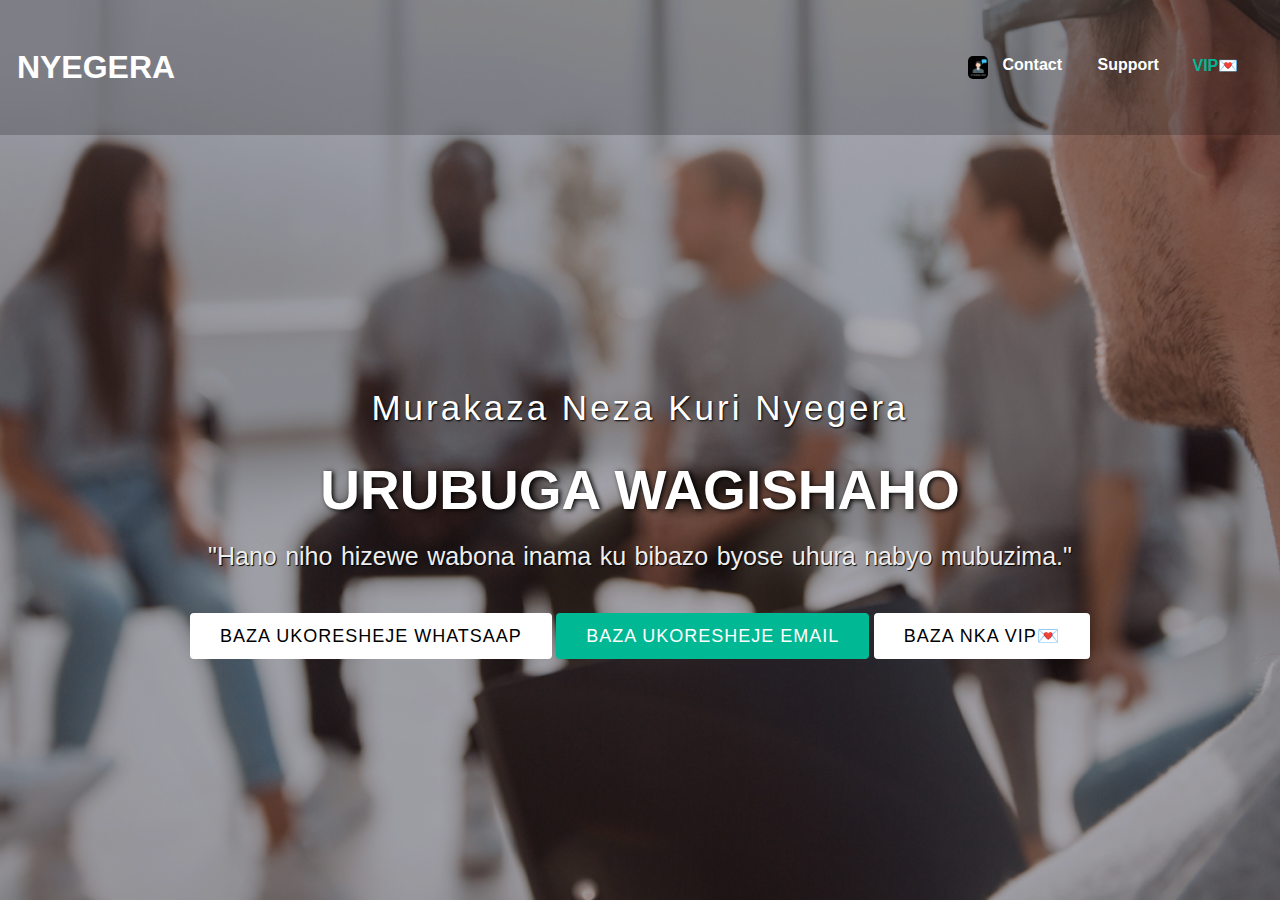
<file: index.html>
<!DOCTYPE html>

<html>
    <html lang="en">

    <head>
        <meta charset="UTF-8"> 
        <meta name="description" content="Ngaha ahantu hizewe wabona ubujyanama ku bibazo uhura nabyo mu buzima. Twifashisha amwe mu masomo
        n'amagambo yavuzwe n'abahanga ndetse n'ibitabo by'ubumenyamuntu. Icyiza ikibazo cyawe kiguma ari ibanga hehe no kuzisanga hanze.">
        <meta name="author" content="SAMUEL MUGISHA">
        
        <meta name="keywords" content="inama, ubuzima, uburwayi, uko waba umukire, ibibazo, kubaho neza, tele montagne, agatabo, menya byinshi, amafaranga">
        <title> 
            NYEGERA 
        </title>
        <link rel="icon" href="./images/Logo.png" type="image/x-icon">
        <link rel="stylesheet" type="text/css" href="css/style.css">
        <script src="./javascripts/vipentry-validation.js"></script>
        <link href="https://fonts.googleapis.com/css2?family=Josefin+Sans:ital,wght@0,400;1,300&display=swap" rel="stylesheet">
        <link rel="stylesheet" href="https://cdnjs.cloudflare.com/ajax/libs/animate.css/4.1.1/animate.min.css"/>
    </head>

    <body>
        <header>

            <nav>
                <div class="logo"><h1 class="animate__animated animate__heartBeat animate"> NYEGERA </h1></div>
                
                <div class="menu">
                    <img class="logoimg" src="./images/Logo.png" alt="Nyegera web logo">
                    <a href="./contact.html" onclick="contactoption()">Contact</a>
                    <a href="./support.html" onclick="supportoption()">Support</a>
                    <a class="btn0"  href="./vip.html" onclick="vipcaution()">VIP💌</a>
                </div>

            </nav>

                <main>
                    <section>
                        <h3>Murakaza Neza Kuri Nyegera</h3>
                        <h1>URUBUGA WAGISHAHO <span class="change_content"></span></h1>
                        <p>
                            "Hano niho hizewe wabona inama ku bibazo byose uhura nabyo mubuzima."

                            <br><br>
                        
                        </p>
                        
                        <a href="https://wa.me/+250725835833/" class="btnone">Baza ukoresheje Whatsaap</a>
                        <a href="mailto: nyegeraweb@gmail.com?subject=Standard sender.&body=Tubwire inkuru yawe:" class="btntwo">Baza ukoresheje Email</a>
                        <a href="./vip.html" onclick="vipcaution()" class="btnone">Baza nka VIP💌</a>

                        <!-- <a href="#"><img src="./images/Logo.png" alt=""></a><a href=""><img src="./images/Logo.png" alt=""></a> -->


                    </section>
                </main>
            



        </header>
    </body>
</html>
</file>
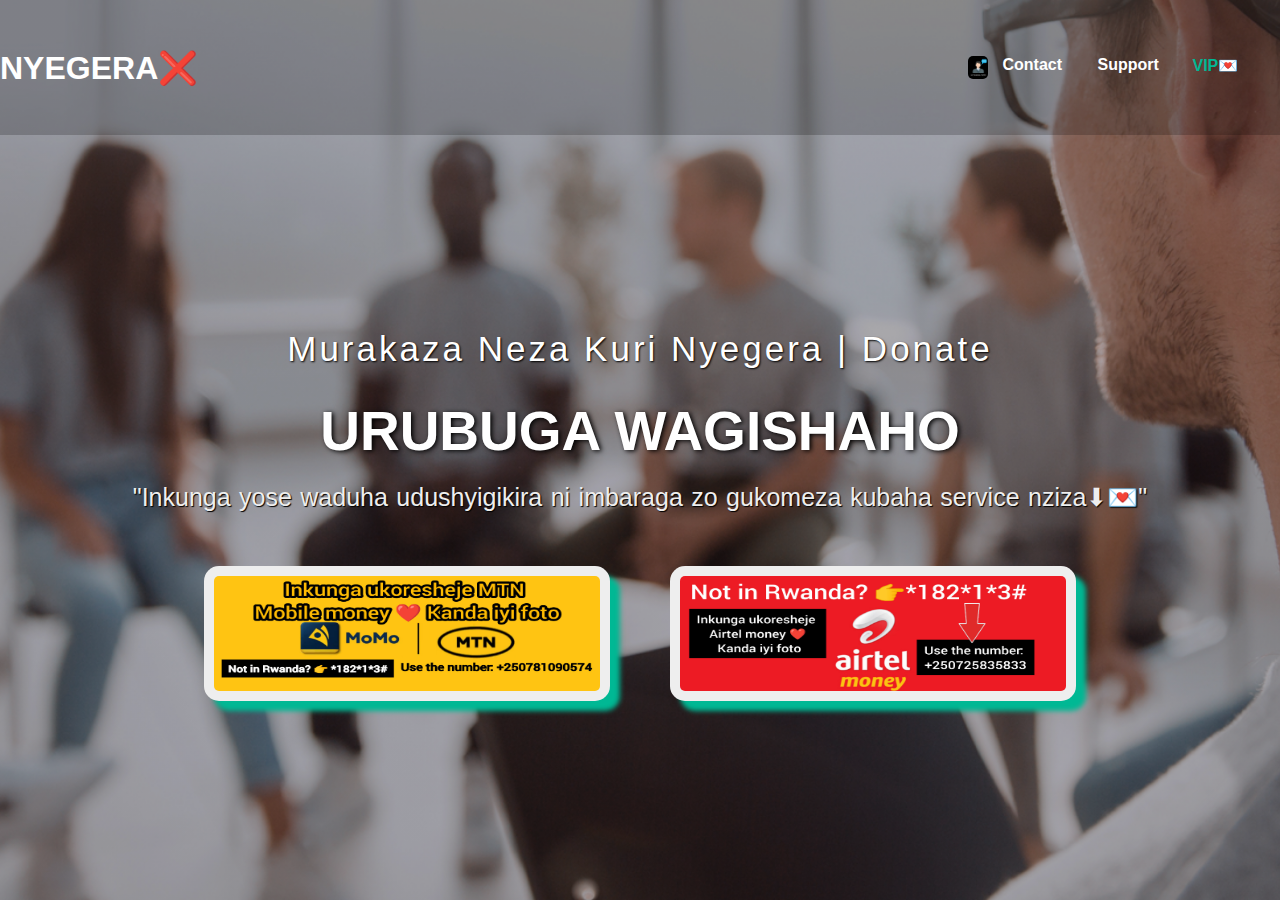
<file: support.html>
<!DOCTYPE html>

<html>
    <html lang="en">

    <head>
        <meta charset="UTF-8"> 
        <meta name="description" content="Ngaha ahantu hizewe wabona ubujyanama ku bibazo uhura nabyo mu buzima. Twifashisha amwe mu masomo
        n'amagambo yavuzwe n'abahanga ndetse n'ibitabo by'ubumenyamuntu. Icyiza ikibazo cyawe kiguma ari ibanga hehe no kuzisanga hanze.">
        <meta name="author" content="SAMUEL MUGISHA">
        <meta name="keywords" content="inama, ubuzima, uburwayi, uko waba umukire, ibibazo, kubaho neza, tele montagne, agatabo, menya byinshi, amafaranga">
        <title> 
            NYEGERA 
        </title>
        <link rel="icon" href="./images/Logo.png" type="image/x-icon">
        <link rel="stylesheet" type="text/css" href="css/style.css"> <link rel="stylesheet" type="text/css" href="css/stylevip.css">
        <script src="./javascripts/vipentry-validation.js"></script>

        <link href="https://fonts.googleapis.com/css2?family=Josefin+Sans:ital,wght@0,400;1,300&display=swap" rel="stylesheet">
        <link rel="stylesheet" href="https://cdnjs.cloudflare.com/ajax/libs/animate.css/4.1.1/animate.min.css"/>
    </head>

    <body>
        <header>

            <nav>
                <div class="logo"><a href="./index.html"><h1 class="animate__animated animate__heartBeat animate"> NYEGERA❌ </h1></a></div>
                
                <div class="menu">
                    <img class="logoimg" src="./images/Logo.png" alt="Nyegera web logo">
                    <a href="./contact.html" onclick="contactoption()">Contact</a>
                    <a href="./support.html" class="supphighlighted">Support</a>
                    <a class="btn0supp" onclick="vipcaution()" href="./vip.html">VIP💌</a>
                </div>

            </nav>

                <main>
                    <section>
                        <h3>Murakaza Neza Kuri Nyegera | Donate</h3>
                        <h1>URUBUGA WAGISHAHO <span class="change_content"></span></h1>
                        <p>
                            "Inkunga yose waduha udushyigikira  ni imbaraga zo gukomeza kubaha service nziza⬇💌"

                            <br><br>
                        
                        </p>


                        <div class="wrappersupport">

                            <a href="Tel:*182*1*1*0781090574#"><img src="./images/support via momo.jpg" alt="support unyuze mobile money image"></a><a href="Tel:*182*1*1*0725835833#"><img src="./images/support via airtel money.jpg" alt="support unyuze airtel money image"></a>
        
                        </div>

                    </section>

                    
                

                    
                </main>

                



        </header>
    </body>
</html>
</file>
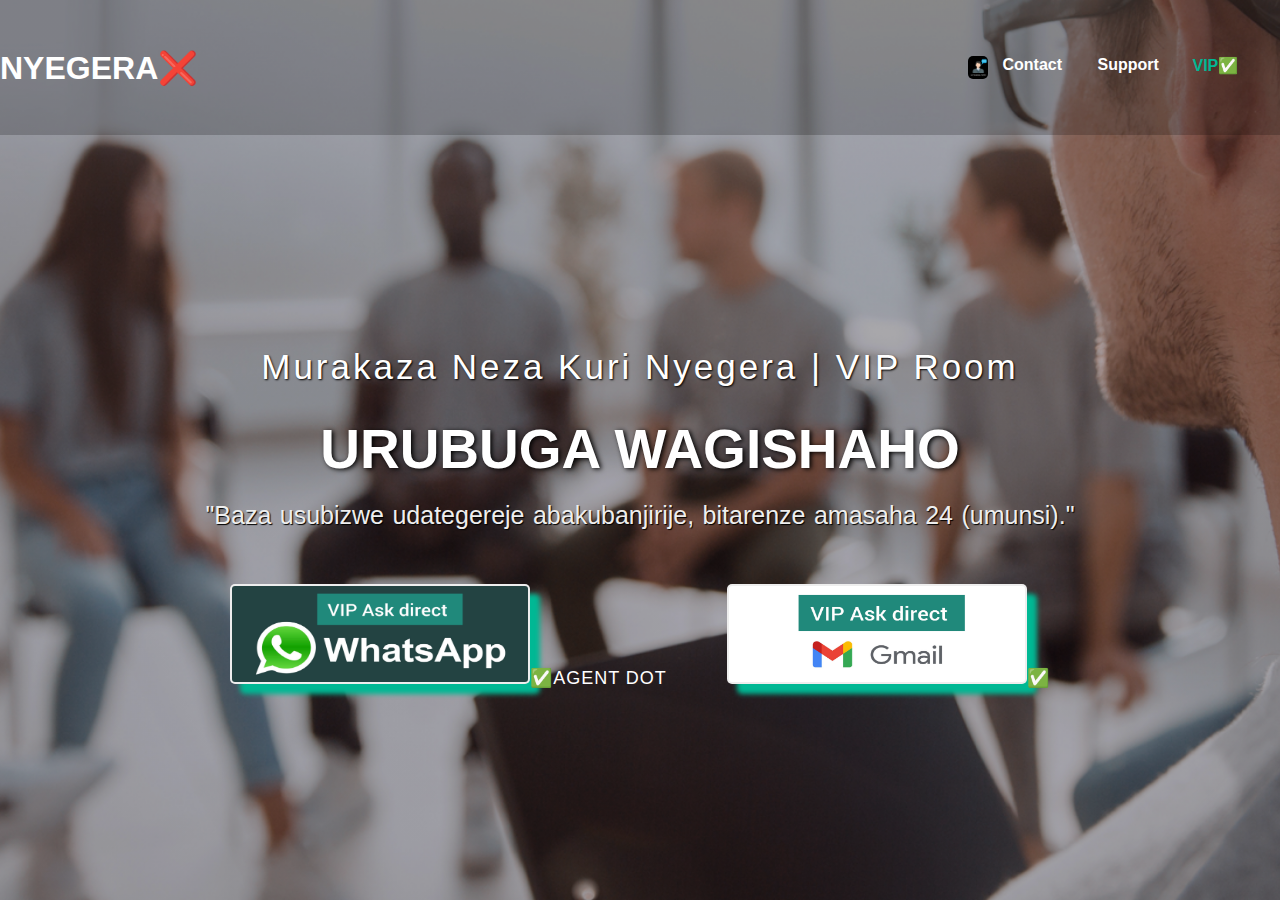
<file: vip-in.html>
<!DOCTYPE html>

<html>
    <html lang="en">

    <head>
        <meta charset="UTF-8"> 
        <meta name="description" content="Ngaha ahantu hizewe wabona ubujyanama ku bibazo uhura nabyo mu buzima. Twifashisha amwe mu masomo
        n'amagambo yavuzwe n'abahanga ndetse n'ibitabo by'ubumenyamuntu. Icyiza ikibazo cyawe kiguma ari ibanga hehe no kuzisanga hanze.">
        <meta name="author" content="SAMUEL MUGISHA">
        <meta name="keywords" content="inama, ubuzima, uburwayi, uko waba umukire, ibibazo, kubaho neza, tele montagne, agatabo, menya byinshi, amafaranga">
        <title> 
            NYEGERA 
        </title>
        <link rel="icon" href="./images/Logo.png" type="image/x-icon">
        <link rel="stylesheet" type="text/css" href="css/style.css"> 
        <link rel="stylesheet" type="text/css" href="css/stylevip.css">
        <script src="./javascripts/vipentry-validation.js"></script>
        <link href="https://fonts.googleapis.com/css2?family=Josefin+Sans:ital,wght@0,400;1,300&display=swap" rel="stylesheet">
        <link rel="stylesheet" href="https://cdnjs.cloudflare.com/ajax/libs/animate.css/4.1.1/animate.min.css"/>
    </head>

    <body>
        <header>

            <nav>
                <div class="logo"><a href="./index.html"><h1 class="animate__animated animate__heartBeat animate"> NYEGERA❌ </h1></a></div>
                
                <div class="menu">
                    <img class="logoimg" src="./images/Logo.png" alt="Nyegera web logo">
                    <a href="./contact.html" onclick="contactoption()">Contact</a>
                    <a href="./support.html" onclick="supportoption()">Support</a>
                    <a class="btn0" href="./vip-in.html">VIP✅</a>
                </div>

            </nav>

                <main>
                    <section>
                        <h3>Murakaza Neza Kuri Nyegera | VIP Room</h3>
                        <h1>URUBUGA WAGISHAHO <span class="change_content"></span></h1>
                        <p>
                            "Baza usubizwe udategereje abakubanjirije, bitarenze amasaha 24 (umunsi)."

                            <br><br>
                        
                        </p>


                        <a href="https://wa.me/+250782621130/" class="agentname"><img src="./images/vip whatsaap direct.jpg" alt="vip whatsaap direct image">✅Agent Dot</a><a href="mailto: theincreasingdot@gmail.com?subject=VIP sender, codethree:130 Mon 18th oct. 2023.&body=Tubwire inkuru yawe:"><img src="./images/vip mail direct.jpg" alt="vip email direct image">✅</a>


                    </section>
                </main>
            



        </header>
    </body>
</html>
</file>
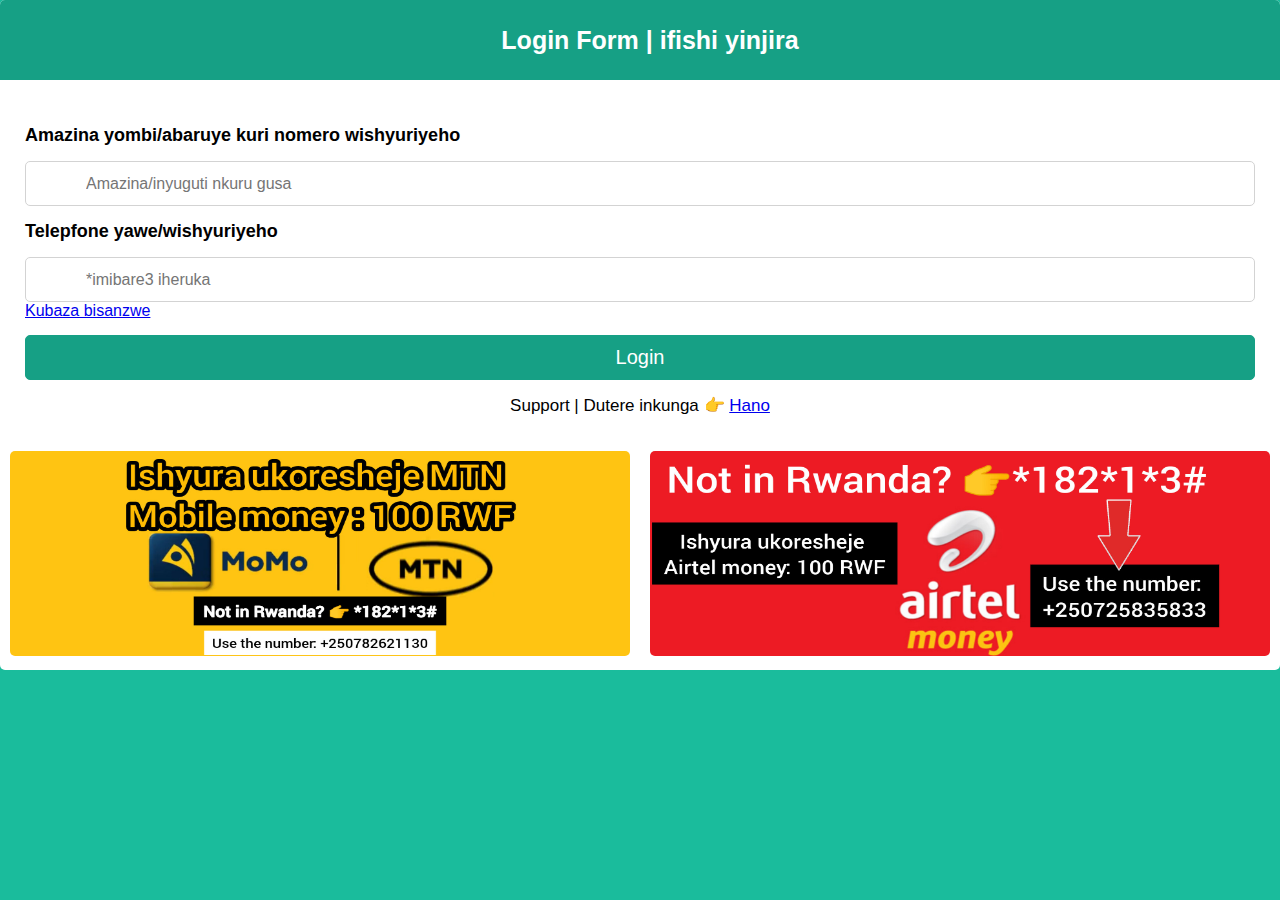
<file: vip.html>
<!DOCTYPE html>

<html>
    <html lang="en">

    <head>
        <meta charset="UTF-8"> 
        <meta name="viewport" content="width=device-width, initial-scale=1.0">
        <meta name="description" content="Ngaha ahantu hizewe wabona ubujyanama ku bibazo uhura nabyo mu buzima. Twifashisha amwe mu masomo
        n'amagambo yavuzwe n'abahanga ndetse n'ibitabo by'ubumenyamuntu. Icyiza ikibazo cyawe kiguma ari ibanga hehe no kuzisanga hanze.">
        <meta name="author" content="SAMUEL MUGISHA">
        <meta name="keywords" content="inama, ubuzima, uburwayi, uko waba umukire, ibibazo, kubaho neza, tele montagne, agatabo, menya byinshi, amafaranga">
        <title> 
            NYEGERA VIP
        </title>
        <link rel="icon" href="./images/Logo.png" type="image/x-icon">
        <link rel="stylesheet" type="text/css" href="css/stylevip.css"> 
        <script src="./javascripts/vipentry-validation.js"></script>

        <link href="https://fonts.googleapis.com/css2?family=Josefin+Sans:ital,wght@0,400;1,300&display=swap" rel="stylesheet">
        <link rel="stylesheet" href="https://cdnjs.cloudflare.com/ajax/libs/animate.css/4.1.1/animate.min.css"/>
    </head>

    <body>
        
        <div class="container">
            <div class="wrapper">
                <div class="tittle"><span>Login Form | ifishi yinjira</span></div>
                <div class="form">
                    <p>Amazina yombi/abaruye kuri nomero wishyuriyeho</p>
                    <div class="row">
                        <i class="fas fa-user"></i>
                        <input type="text" id="namesid" placeholder="Amazina/inyuguti nkuru gusa" required>
                    </div>
    
                    <p>Telepfone yawe/wishyuriyeho</p>
                    
                    <div class="row">
                        <i class="fas fa-lock"></i>
                        <input type="password" id="codethree" placeholder="*imibare3 iheruka" required>
                    </div>
    
                    <div class="pass"><a href="./index.html">Kubaza bisanzwe</a></div>
    
                    <div class="row button">
                        <button type="submit" onclick="vipentry()" value="Login">Login</button>
                    </div>
    
                    <div class="signup-link">Support | Dutere inkunga 👉 <a href="./support.html"> Hano</a></div>
                </div>
    
                <a href="Tel:*182*1*1*0782621130#"><img src="./images/vip pay momo.jpg" alt="pay via mobile money image"></a><a href="Tel:*182*1*1*0725835833#"><img src="./images/vip pay airtel money.jpg" alt="pay via airtel money image"></a>
            </div>
    
        </div>
    </body>
</html>
</file>
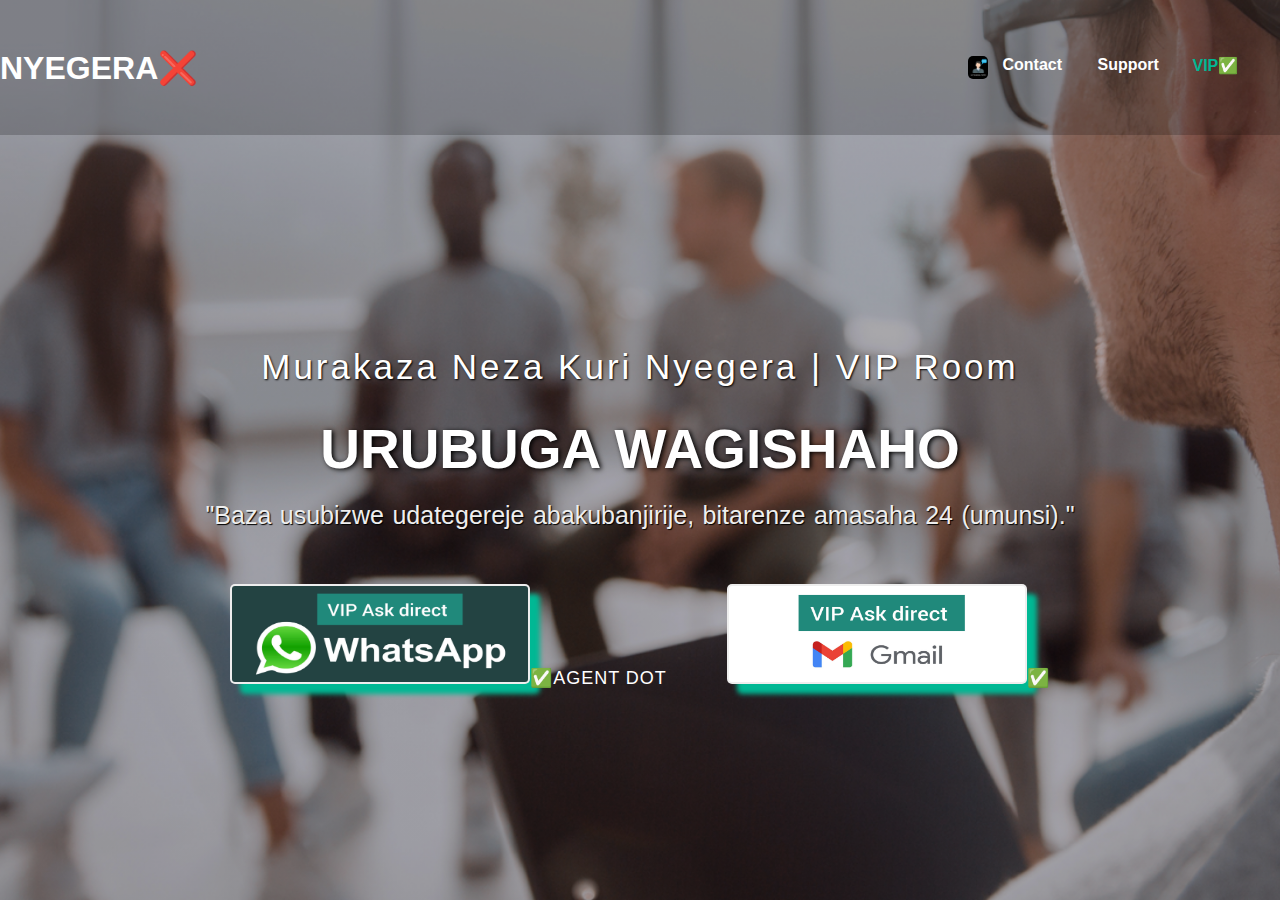
<file: vipcodethree1/vip ms-130 thur21.10.2023.html>
<!DOCTYPE html>

<html>
    <html lang="en">

    <head>
        <meta charset="UTF-8"> 
        <meta name="description" content="Ngaha ahantu hizewe wabona ubujyanama ku bibazo uhura nabyo mu buzima. Twifashisha amwe mu masomo
        n'amagambo yavuzwe n'abahanga ndetse n'ibitabo by'ubumenyamuntu. Icyiza ikibazo cyawe kiguma ari ibanga hehe no kuzisanga hanze.">
        <meta name="author" content="SAMUEL MUGISHA">
        <meta name="keywords" content="inama, ubuzima, uburwayi, uko waba umukire, ibibazo, kubaho neza, tele montagne, agatabo, menya byinshi, amafaranga">
        <title> 
            vip ms-130 thur21.10.2023
        </title>
        <link rel="icon" href="../images/Logo.png" type="image/x-icon">
        <link rel="stylesheet" type="text/css" href="../css/style.css"> 
        <script src="../javascripts/vipentry-validation.js"></script>
        <link rel="stylesheet" type="text/css" href="../css/stylevip.css">
        <link href="https://fonts.googleapis.com/css2?family=Josefin+Sans:ital,wght@0,400;1,300&display=swap" rel="stylesheet">
        <link rel="stylesheet" href="https://cdnjs.cloudflare.com/ajax/libs/animate.css/4.1.1/animate.min.css"/>
    </head>

    <body>
        <header>

            <nav>
                <div class="logo"><a href="../index.html"><h1 class="animate__animated animate__heartBeat animate"> NYEGERA❌ </h1></a></div>
                
                <div class="menu">
                    <img class="logoimg" src="../images/Logo.png" alt="Nyegera web logo">
                    <a href="../contact.html" onclick="contactoption()">Contact</a>
                    <a href="../support.html" onclick="supportoption()">Support</a>
                    <a class="btn0" href="./vip ms-130 thur21.10.2023.html">VIP✅</a>
                </div>

            </nav>

                <main>
                    <section>
                        <h3>Murakaza Neza Kuri Nyegera | VIP Room</h3>
                        <h1>URUBUGA WAGISHAHO <span class="change_content"></span></h1>
                        <p>
                            "Baza usubizwe udategereje abakubanjirije, bitarenze amasaha 24 (umunsi)."

                            <br><br>
                        
                        </p>


                        <a href="https://wa.me/+250782621130/" class="agentname"><img src="../images/vip whatsaap direct.jpg" alt="vip whatsaap direct image">✅Agent Dot</a><a href="mailto: theincreasingdot@gmail.com?subject=VIP sender, codethree:130 Mon 18th oct. 2023.&body=Tubwire inkuru yawe:"><img src="../images/vip mail direct.jpg" alt="vip email direct image">✅</a>


                    </section>
                </main>
            



        </header>
    </body>
</html>
</file>
<file: css/style.css>
*{
    margin: 0; padding: 0; box-sizing: border-box;
    font-family:'Segoe UI', Tahoma, Geneva, Verdana, sans-serif;
}

header{
    width: 100%; height: 100vh; 
    background-image: linear-gradient(rgba(0,0,0,0.3),rgba(0,0,0,0.3)), url('../images/bg.png');
    background-size: cover;
    background-repeat: no-repeat;
}

nav{
    width: 100%; height: 15vh;
    background: rgba(0,0,0,0.2);
    color: white; display: flex; justify-content: space-between;
    align-items: center; 
}

nav .logo{
    width: 15%; text-align: center;
    /* background: red; */
}

nav .menu{
    width: 25%; 
    display: flex; justify-content: space-around;
}

nav .menu a{
    width: 25%; text-decoration: none; color: white;
    font-weight: bold;
}

nav .menu a:hover{
    color: #00b894;
}

nav .logoimg{
    width: 20px; border-radius: 5px;
}

nav .menu a:nth-child(4){
    color: #00b894;
}

nav .menu a:nth-child(4):hover{
    color: white;
}

main{
    font-weight: 100%;
    height: 85%;
    display: flex;
    justify-content: center;
    align-items: center;
    text-align: center; color: white;
}

section{

}

section a img{
    width: 300px; height: 100px; padding: 2px; background: #eee;
    box-shadow: 10px 10px 5px #00b894;
      -moz-box-shadow: 10px 10px 5px #00b894;
      -webkit-box-shadow: 10px 10px 5px #00b894;
      -khtml-box-shadow: 10px 10px 5px #00b894;

}

section h3{
    font-size: 35px; font-weight: 200; letter-spacing: 3px;
    text-shadow: 1px 1px 2px black; 
}

section h1{
    margin: 30px 0 20px 0;
    font-size: 55px;
    font-weight: 700;
    text-shadow: 2px 1px 5px black;
    text-transform: uppercase;
}

section p{
    font-size: 25px;
    color: #eee;
    word-spacing: 1.5px;
    margin-bottom: 25px;
    text-shadow: 1px 1px 1px black; 
}

section a{
    padding: 13px 30px;
    border-radius: 4px;
    outline: none;
    text-transform: uppercase;
    font-size: 18px;
    font-weight: 500;
    text-decoration: none;
    letter-spacing: 1px; 
    transition: all .5s ease;
}


section .btnone{
    /* background: #00b894; */
    background: white;
    color: #000;
}

.btnone:hover{
    
    color:#00b894;
}

.btntwo:hover{
    
    color:black;
}

section .btntwo{
    background: #00b894;
    color: white;
}

section .agentname{
    color: white; 
}

.change_content:after{
    content:'';
    animation: changetext 30s infinite linear;
    color: #00b894;
} 

@keyframes changetext{
    0%{content:"inama z'ubuzima"}
    20%{content:"inama zubaka"}
    35%{content:"inama z'igufasha"}
    60%{content:"inama z'ubwenge"}
    80%{content:"inama zizewe"}
    100%{content:"inama zejo heza"}
}

.social-icon{
    color: #aaaaaa; 
    transition: color 0.2s;
}

.social-icon:hover{
    color: #00b894;
}

body .videoexplain{
    width: 100%; height: 85vh; padding: 30px 25px 25px 25px;
    background: #00b894; border-radius: 25px;
}
 .logovideotab a:hover{

    color: red;

 }
</file>
<file: css/stylevip.css>
*{
    margin: 0;
    padding: 0;
    box-sizing: border-box;
    font-family:'Segoe UI', Tahoma, Geneva, Verdana, sans-serif;
}

body{

    background: #1abc9c; 
}

/* .container{ 

    max-width: 440px;
    padding: 0 20px;
    margin: 170px auto;

}*/

.wrapper{
    width: 100%;
    background: #fff;
    border-radius: 5px;
}

.wrapper img {
    width: 50%; height: 25vh; padding: 10px; border-radius: 15px;
    
}

section img {
    width: 100px; height: 85vh; padding: 10px; border-radius: 5px;
    
}

.wrapper .tittle{
    line-height: 80px;
    background: #16a085;
    padding-left: 20px;
    color: #fff; text-align: center;
    border-radius: 5px 5px 0 0;
    font-size: 25px;
    font-weight: 600;
}

.wrapper .form{
    padding: 30px 25px 25px 25px;
}

.wrapper .form .row{
    height: 45px; position: relative;
    margin-top: 15px;

}

.wrapper .form p{
     position: relative;
    margin-top: 15px; font-size: 18px; font-weight: bold;

}

.wrapper .form .row input{

    height: 100%;
    width: 100%; padding-left: 60px;
    outline: none; border-radius: 5px;
    border: 1px solid lightgrey; font-size: 16px;
    transition: all 0.3s ease;

}

.form .row input:focus{
    border-color: #16a085;
    box-shadow: inset 0px 0px 2px 2px rgba(26, 188, 156, 0.25);
}

.wrapper .form  button{
    padding-left: 0px; height: 100%; width: 100%;
    background: #16a085; border-radius: 5px;
    border: 1px solid #16a085; cursor: pointer;
    color: #fff; font-weight: 500; font-size: 20px;
    
}

.form button:hover{
    background: #12876f;
}

.wrapper .form .signup-link{
    margin-top: 15px; font-size: 17px;
    text-align: center;
}



nav .logo a {
    width: 15%; text-align: center; color: white; text-decoration: none; 
    /* background: red; */
}



nav .logo a:hover {
    width: 15%; text-align: center; color: rgb(255, 0, 0); text-decoration:underline;
    /* background: red; */
}

.wrappersupport img {
    width: 40%; height: 15vh; padding: 10px; border-radius: 15px;
    
    
}

.wrappersupport ion-icon {
    width: 6%; height: 10vh; padding: 10px; background: #ff0000; border-radius: 55px;
    
}
</file>
